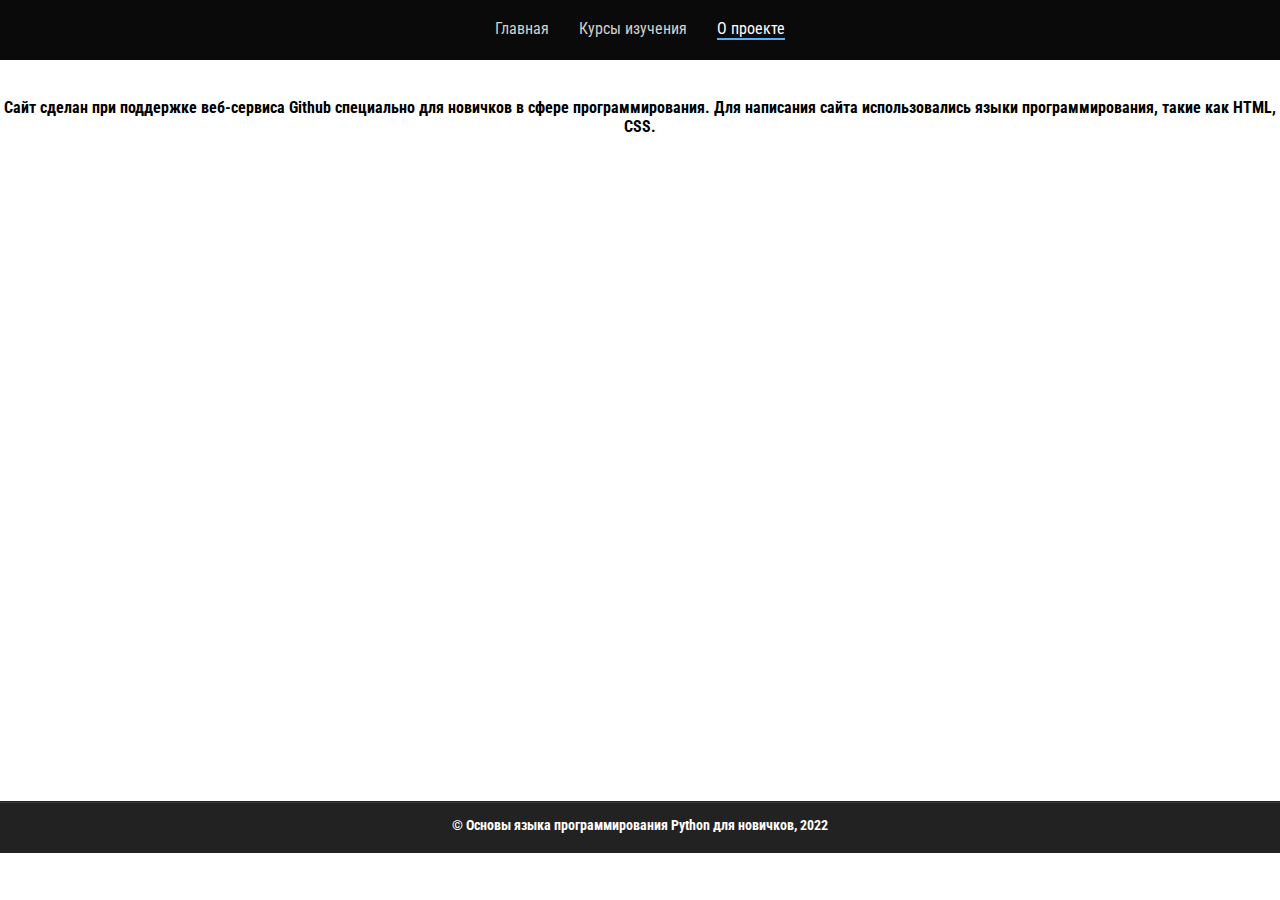
<file: about.html>
<!DOCTYPE html>
<html lang="ru">
<head>
	<meta charset="UTF-8">
	<meta name="viewport" content="width=device-width, initial-scale=1.0">
	<link rel="stylesheet" href="css/style.css">
	<link rel="stylesheet" href="https://cdn.jsdelivr.net/npm/bootstrap-icons@1.8.1/font/bootstrap-icons.css">
	<!-- <script src="http://code.jquery.com/jquery-latest.js"></script> -->
	<script src="https://code.jquery.com/jquery-3.5.0.js"></script>
	<script type="text/javascript" src="js/main.js"></script>
	<script type="text/javascript">
	</script>
	<title>Основы языка программирования Python для новичков</title>
</head>
<body>
	<div class="menu">
		<ul>
			<li id="item"><a href="index.html" class="link">Главная</a></li>
			<li id="item"><a href="kurce.html" class="link">Курсы изучения</a></li>
			<li id="item"><a href="#" class="nolink">О проекте</a></li>
		</ul>
	</div>
	
	<p>                                                                                                                                                                                                                                                                                                                                                                                                                                                                                                                                                                                                                                                                                                                                                                                                                                                                                                                                                                                                                                                                                                                                                                                                                                                                                                                                                                                                                                                                                                                                                                                                                                                                                                                                                                                                                                                                  </p><br>
	<p>                                                                                                                                                                                                                                                                                                                                                                                                                                                                                                                                                                                                                                                                                                                                                                                                                                                                                                                                                                                                                                                                                                                                                                                                                                                                                                                                                                                                                                                                                                                                                                                                                                                                                                                                                                                                                                                                  </p><br>
	<center><p><b>Сайт сделан при поддержке веб-сервиса Github специально для новичков в сфере программирования. Для написания сайта использовались языки программирования, такие как HTML, CSS.</p></center><br>

	<p>                                                                                                                                                                                                                                                                                                                                                                                                                                                                                                                                                                                                                                                                                                                                                                                                                                                                                                                                                                                                                                                                                                                                                                                                                                                                                                                                                                                                                                                                                                                                                                                                                                                                                                                                                                                                                                                                  </p><br>
	<p>                                                                                                                                                                                                                                                                                                                                                                                                                                                                                                                                                                                                                                                                                                                                                                                                                                                                                                                                                                                                                                                                                                                                                                                                                                                                                                                                                                                                                                                                                                                                                                                                                                                                                                                                                                                                                                                                  </p><br>
	<p>                                                                                                                                                                                                                                                                                                                                                                                                                                                                                                                                                                                                                                                                                                                                                                                                                                                                                                                                                                                                                                                                                                                                                                                                                                                                                                                                                                                                                                                                                                                                                                                                                                                                                                                                                                                                                                                                  </p><br>
	<p>                                                                                                                                                                                                                                                                                                                                                                                                                                                                                                                                                                                                                                                                                                                                                                                                                                                                                                                                                                                                                                                                                                                                                                                                                                                                                                                                                                                                                                                                                                                                                                                                                                                                                                                                                                                                                                                                  </p><br>
	<p>                                                                                                                                                                                                                                                                                                                                                                                                                                                                                                                                                                                                                                                                                                                                                                                                                                                                                                                                                                                                                                                                                                                                                                                                                                                                                                                                                                                                                                                                                                                                                                                                                                                                                                                                                                                                                                                                  </p><br>
	<p>                                                                                                                                                                                                                                                                                                                                                                                                                                                                                                                                                                                                                                                                                                                                                                                                                                                                                                                                                                                                                                                                                                                                                                                                                                                                                                                                                                                                                                                                                                                                                                                                                                                                                                                                                                                                                                                                  </p><br>


	<p>                                                                                                                                                                                                                                                                                                                                                                                                                                                                                                                                                                                                                                                                                                                                                                                                                                                                                                                                                                                                                                                                                                                                                                                                                                                                                                                                                                                                                                                                                                                                                                                                                                                                                                                                                                                                                                                                  </p><br>
	<p>                                                                                                                                                                                                                                                                                                                                                                                                                                                                                                                                                                                                                                                                                                                                                                                                                                                                                                                                                                                                                                                                                                                                                                                                                                                                                                                                                                                                                                                                                                                                                                                                                                                                                                                                                                                                                                                                  </p><br>
	<p>                                                                                                                                                                                                                                                                                                                                                                                                                                                                                                                                                                                                                                                                                                                                                                                                                                                                                                                                                                                                                                                                                                                                                                                                                                                                                                                                                                                                                                                                                                                                                                                                                                                                                                                                                                                                                                                                  </p><br>
	<p>                                                                                                                                                                                                                                                                                                                                                                                                                                                                                                                                                                                                                                                                                                                                                                                                                                                                                                                                                                                                                                                                                                                                                                                                                                                                                                                                                                                                                                                                                                                                                                                                                                                                                                                                                                                                                                                                  </p><br>
	<p>                                                                                                                                                                                                                                                                                                                                                                                                                                                                                                                                                                                                                                                                                                                                                                                                                                                                                                                                                                                                                                                                                                                                                                                                                                                                                                                                                                                                                                                                                                                                                                                                                                                                                                                                                                                                                                                                  </p><br>
	<p>                                                                                                                                                                                                                                                                                                                                                                                                                                                                                                                                                                                                                                                                                                                                                                                                                                                                                                                                                                                                                                                                                                                                                                                                                                                                                                                                                                                                                                                                                                                                                                                                                                                                                                                                                                                                                                                                  </p><br>


	<p>                                                                                                                                                                                                                                                                                                                                                                                                                                                                                                                                                                                                                                                                                                                                                                                                                                                                                                                                                                                                                                                                                                                                                                                                                                                                                                                                                                                                                                                                                                                                                                                                                                                                                                                                                                                                                                                                  </p><br>
	<p>                                                                                                                                                                                                                                                                                                                                                                                                                                                                                                                                                                                                                                                                                                                                                                                                                                                                                                                                                                                                                                                                                                                                                                                                                                                                                                                                                                                                                                                                                                                                                                                                                                                                                                                                                                                                                                                                  </p><br>
	<p>                                                                                                                                                                                                                                                                                                                                                                                                                                                                                                                                                                                                                                                                                                                                                                                                                                                                                                                                                                                                                                                                                                                                                                                                                                                                                                                                                                                                                                                                                                                                                                                                                                                                                                                                                                                                                                                                  </p><br>
	<p>                                                                                                                                                                                                                                                                                                                                                                                                                                                                                                                                                                                                                                                                                                                                                                                                                                                                                                                                                                                                                                                                                                                                                                                                                                                                                                                                                                                                                                                                                                                                                                                                                                                                                                                                                                                                                                                                  </p><br>
	<p>                                                                                                                                                                                                                                                                                                                                                                                                                                                                                                                                                                                                                                                                                                                                                                                                                                                                                                                                                                                                                                                                                                                                                                                                                                                                                                                                                                                                                                                                                                                                                                                                                                                                                                                                                                                                                                                                  </p><br>
	<p>                                                                                                                                                                                                                                                                                                                                                                                                                                                                                                                                                                                                                                                                                                                                                                                                                                                                                                                                                                                                                                                                                                                                                                                                                                                                                                                                                                                                                                                                                                                                                                                                                                                                                                                                                                                                                                                                  </p><br>

	<p>                                                                                                                                                                                                                                                                                                                                                                                                                                                                                                                                                                                                                                                                                                                                                                                                                                                                                                                                                                                                                                                                                                                                                                                                                                                                                                                                                                                                                                                                                                                                                                                                                                                                                                                                                                                                                                                                  </p><br>
	<p>                                                                                                                                                                                                                                                                                                                                                                                                                                                                                                                                                                                                                                                                                                                                                                                                                                                                                                                                                                                                                                                                                                                                                                                                                                                                                                                                                                                                                                                                                                                                                                                                                                                                                                                                                                                                                                                                  </p><br>
	<p>                                                                                                                                                                                                                                                                                                                                                                                                                                                                                                                                                                                                                                                                                                                                                                                                                                                                                                                                                                                                                                                                                                                                                                                                                                                                                                                                                                                                                                                                                                                                                                                                                                                                                                                                                                                                                                                                  </p><br>
	<p>                                                                                                                                                                                                                                                                                                                                                                                                                                                                                                                                                                                                                                                                                                                                                                                                                                                                                                                                                                                                                                                                                                                                                                                                                                                                                                                                                                                                                                                                                                                                                                                                                                                                                                                                                                                                                                                                  </p><br>
	<p>                                                                                                                                                                                                                                                                                                                                                                                                                                                                                                                                                                                                                                                                                                                                                                                                                                                                                                                                                                                                                                                                                                                                                                                                                                                                                                                                                                                                                                                                                                                                                                                                                                                                                                                                                                                                                                                                  </p><br>
	<p>                                                                                                                                                                                                                                                                                                                                                                                                                                                                                                                                                                                                                                                                                                                                                                                                                                                                                                                                                                                                                                                                                                                                                                                                                                                                                                                                                                                                                                                                                                                                                                                                                                                                                                                                                                                                                                                                  </p><br>

	<p>                                                                                                                                                                                                                                                                                                                                                                                                                                                                                                                                                                                                                                                                                                                                                                                                                                                                                                                                                                                                                                                                                                                                                                                                                                                                                                                                                                                                                                                                                                                                                                                                                                                                                                                                                                                                                                                                  </p><br>
	<p>                                                                                                                                                                                                                                                                                                                                                                                                                                                                                                                                                                                                                                                                                                                                                                                                                                                                                                                                                                                                                                                                                                                                                                                                                                                                                                                                                                                                                                                                                                                                                                                                                                                                                                                                                                                                                                                                  </p><br>
	<p>                                                                                                                                                                                                                                                                                                                                                                                                                                                                                                                                                                                                                                                                                                                                                                                                                                                                                                                                                                                                                                                                                                                                                                                                                                                                                                                                                                                                                                                                                                                                                                                                                                                                                                                                                                                                                                                                  </p><br>
	<p>                                                                                                                                                                                                                                                                                                                                                                                                                                                                                                                                                                                                                                                                                                                                                                                                                                                                                                                                                                                                                                                                                                                                                                                                                                                                                                                                                                                                                                                                                                                                                                                                                                                                                                                                                                                                                                                                  </p><br>
	<p>                                                                                                                                                                                                                                                                                                                                                                                                                                                                                                                                                                                                                                                                                                                                                                                                                                                                                                                                                                                                                                                                                                                                                                                                                                                                                                                                                                                                                                                                                                                                                                                                                                                                                                                                                                                                                                                                  </p><br>
	<p>                                                                                                                                                                                                                                                                                                                                                                                                                                                                                                                                                                                                                                                                                                                                                                                                                                                                                                                                                                                                                                                                                                                                                                                                                                                                                                                                                                                                                                                                                                                                                                                                                                                                                                                                                                                                                                                                  </p><br>

	<p>                                                                                                                                                                                                                                                                                                                                                                                                                                                                                                                                                                                                                                                                                                                                                                                                                                                                                                                                                                                                                                                                                                                                                                                                                                                                                                                                                                                                                                                                                                                                                                                                                                                                                                                                                                                                                                                                  </p><br>
	<p>                                                                                                                                                                                                                                                                                                                                                                                                                                                                                                                                                                                                                                                                                                                                                                                                                                                                                                                                                                                                                                                                                                                                                                                                                                                                                                                                                                                                                                                                                                                                                                                                                                                                                                                                                                                                                                                                  </p><br>
	<p>                                                                                                                                                                                                                                                                                                                                                                                                                                                                                                                                                                                                                                                                                                                                                                                                                                                                                                                                                                                                                                                                                                                                                                                                                                                                                                                                                                                                                                                                                                                                                                                                                                                                                                                                                                                                                                                                  </p><br>
	<p>                                                                                                                                                                                                                                                                                                                                                                                                                                                                                                                                                                                                                                                                                                                                                                                                                                                                                                                                                                                                                                                                                                                                                                                                                                                                                                                                                                                                                                                                                                                                                                                                                                                                                                                                                                                                                                                                  </p><br>
	
	<footer>
		<div class="copyright">
			<p>&copy; Основы языка программирования Python для новичков, 2022</p>
		</div>
	</footer>
</body>
</html>
</file>
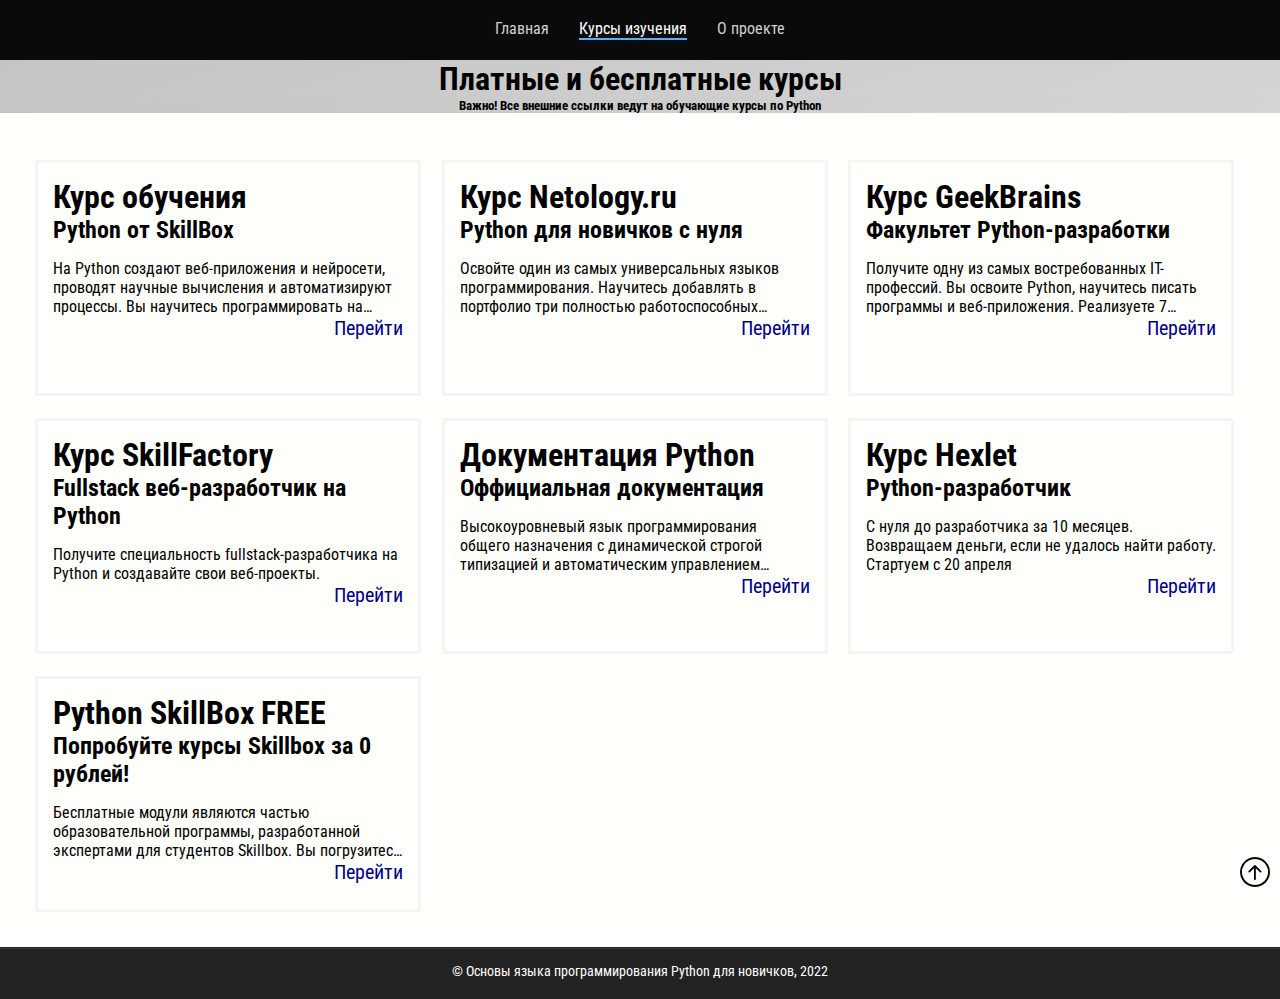
<file: kurce.html>
<!DOCTYPE html>
<html lang="ru">
<head>
	<meta charset="UTF-8">
	<meta name="viewport" content="width=device-width, initial-scale=1.0">
	<link rel="stylesheet" href="css/style.css">
	<link rel="stylesheet" href="https://cdn.jsdelivr.net/npm/bootstrap-icons@1.8.1/font/bootstrap-icons.css">
	<!-- <script src="http://code.jquery.com/jquery-latest.js"></script> -->
	<script src="https://code.jquery.com/jquery-3.5.0.js"></script>
	<script type="text/javascript" src="js/main.js"></script>
	<script type="text/javascript">
	</script>
	<title>Основы языка программирования Python для новичков</title>
</head>
<body>
	<div class="scroll-up">
		<a href="#st"><i class="bi bi-arrow-up-circle"></i></a>
	</div>
	<div class="menu">
		<ul>
			<li id="item"><a href="index.html" class="link">Главная</a></li>
			<li id="item"><a href="#" class="nolink">Курсы изучения</a></li>
			<li id="item"><a href="about.html" class="link">О проекте</a></li>
		</ul>
	</div>

	<div class="main" id="st">
		<h1 id="textalign">Платные и бесплатные курсы</h1>
		<h5 id="textalign">Важно! Все внешние ссылки ведут на обучающие курсы по Python</h5>
		<div class="re1">
			<div class="block-col-row">
				<h1>Курс обучения</h1>
				<h2>Python от SkillBox</h2>
				<p id="text-description">
					На Python создают веб-приложения и нейросети, проводят научные вычисления и автоматизируют процессы. Вы научитесь программировать на востребованном языке с нуля, напишете Telegram-бота для турагентства и сможете начать карьеру в разработке.
				</p>
				<a href="https://skillbox.ru/course/python-basic-upsale/">Перейти</a>
			</div>
			<div class="block-col-row">
				<h1>Курс Netology.ru</h1>
				<h2>Python для новичков с нуля</h2>
				<p id="text-description">
					Освойте один из самых универсальных языков программирования.
					Научитесь добавлять в портфолио три полностью работоспособных проекта.
					Получите опыт работы в команде — выполните совместный проект с одногруппниками.
				</p>
				<a href="https://netology.ru/programs/python?utm_source=advcake&utm_medium=cpa&utm_campaign=affiliate&utm_content=kpvcom&utm_term=b29ef72dec8f904aea241b197de4ed70#/main">Перейти</a>
			</div>
			<div class="block-col-row">
				<h1>Курс GeekBrains</h1>
				<h2>Факультет Python-разработки</h2>
				<p id="text-description">
					Получите одну из самых востребованных IT-профессий. Вы освоите Python, научитесь писать программы и веб-приложения. Реализуете 7 проектов для портфолио, а мы дадим гарантию трудоустройства.
				</p>
				<a href="https://gb.ru/geek_university/python?utm_source=aff&utm_medium=cpa&utm_campaign=aff_cpa_admitad&utm_content=129852&utm_term=bc3d32d583798d9dfe53fabceef68a25">Перейти</a>
			</div>
			<div class="block-col-row">
				<h1>Курс SkillFactory</h1>
				<h2>Fullstack веб-разработчик на Python</h2>
				<p id="text-description">
					Получите специальность fullstack-разработчика на Python и создавайте свои веб-проекты.
				</p>
				<a href="https://skillfactory.ru/python-for-web-developers?utm_source=advcake&utm_medium=cpa&utm_campaign=affiliate&utm_content=kpvcom&advcake_params=2e759649e4d219d889346b4fb82cbf2e&utm_term=2e759649e4d219d889346b4fb82cbf2e">Перейти</a>
			</div>
			<div class="block-col-row">
				<h1>Документация Python</h1>
				<h2>Оффициальная документация</h2>
				<p id="text-description">
					Высокоуровневый язык программирования общего назначения с динамической строгой типизацией и автоматическим управлением памятью
				</p>
				<a href="https://docs.python.org/3/index.html">Перейти</a>
			</div>
			<div class="block-col-row">
				<h1>Курс Hexlet</h1>
				<h2>Python-разработчик</h2>
				<p id="text-description">
					С нуля до разработчика за 10 месяцев. Возвращаем деньги, если не удалось найти работу. Стартуем с 20 апреля
				</p>
				<a href="https://ru.hexlet.io/programs/python">Перейти</a>
			</div>
			<div class="block-col-row">
				<h1>Python SkillBox FREE</h1>
				<h2>Попробуйте курсы Skillbox за 0 рублей!</h2>
				<p id="text-description">
					Бесплатные модули являются частью образовательной программы, разработанной экспертами для студентов Skillbox. Вы погрузитесь в новую профессию и поймёте, продолжать обучение или попробовать другой курс.
				</p>
				<a href="https://free.skillbox.ru/?utm_source=advcake&utm_medium=cpa&utm_campaign=affiliate&utm_content=shapolovalexey&advcake_params=e4107746097dfc23acf77acd4f6c603a&utm_term=e4107746097dfc23acf77acd4f6c603a#code&sub1=python&sub2=adblockfree&keyword=proityru">Перейти</a>
			</div>
		</div>
	</div>

	<footer>
		<div class="copyright">
			<p>&copy; Основы языка программирования Python для новичков, 2022</p>
		</div>
	</footer>
</body>
</html>
</file>
<file: css/style.css>
@import url('https://fonts.googleapis.com/css2?family=Open+Sans&family=Poppins&family=Roboto+Condensed&display=swap');

*{
	margin: 0;
	padding: 0;
	font-family: 'Open Sans', sans-serif;
	font-family: 'Poppins', sans-serif;
	font-family: 'Roboto Condensed', sans-serif;
}

.menu{
	position: sticky;
	display: flex;
	justify-content: center;
	background-color: #0a0a0a;
	width: 100%;
	height: 60px;
	top: 0;
	z-index: 50;
}
@media(max-width: 615px){
	.banner{
		overflow-y: auto;
	}
}
@media(max-width: 370px){
	.menu ul{
		margin: 0 5px;
		padding: 2px;
	}
}

.menu ul li{
	margin: 0 9px;
	line-height: 47px;
	display: inline-block;
	padding: 4px;
}


.menu ul li a{
	color: #ced1cd;
	text-decoration: none;
	vertical-align: middle;
}

.menu ul li a.link:hover{
	color: #ffffff;
	border-bottom: 2px solid rgb(87, 176, 255);
}

.menu ul li a.nolink, a.nolink:hover, a.nolink:active{
	color: #ffffff;
	border-bottom: 2px solid rgb(87, 176, 255);
}

.banner{
	display: grid;
	grid-template-columns: 2fr 2fr;
	/*background-color: #1a1a1a;*/
	height: 550px auto;
	max-height: 560px;
	width: 100%;
	background: linear-gradient(45deg, #363636, #030303);
	color: #dbdbdb;
}
.banner p{
	margin: 15px;
	font-size: 19px;
}
.banner span{
	color: #9c8a81;
	font-size: 25px;
}
.cA1{
	display: grid;
	grid-template-columns: 2fr 2fr;
	background: linear-gradient(45deg, #bcc3c4, gray);
	height: 100%;
	border-bottom: 2px solid gray;
}
.cA1 .block{
	margin: 15px;
}
#block-box2{
	position: relative;
    text-align: center;
}
#block-box2 .myth .t{
	position: absolute;
    bottom: 0;
    left: 50%;
    transform: translate(-50%);
    background-color: rgba(0,0,0,0.5);
}
#block-box2 .myth .t a{
	color: white;
	text-decoration: none;
}

.main{
	width: 100%;
	background-color: #fffffb;
}
.main h1#textalign, h5#textalign{
	text-align: center;
	background: linear-gradient(160deg, #c5c5c5, #d4d4d4);
}
.main .re1{
	display: grid;
	padding: 20px;
	margin: 15px;
	grid-gap: 10px;
	grid-template-columns: repeat(3, 2fr);
}
.block-col-row{
	margin-top: 12px;
	width: 350px;
	max-height: 200px;
	min-height: 200px;
	padding: 15px;
	border: 3px solid #f5f5f5;
	overflow: hidden;
	text-overflow: ellipsis;
	transition: 0.09s;
}
.block-col-row:hover{
	border-radius: 15px;
	border: none;
	box-shadow: 0 14px 28px rgba(0,0,0,0.15), 0 10px 10px rgba(0,0,0,0.10), 0 14px 28px rgba(0,0,0,0.15);
}
.scroll-up{
	position: fixed;
	bottom: 10px;
	right: 10px;
	font-size: 30px;
}
.scroll-up a{
	color: black;
}
.block-col-row a{
	display: inline-block;
	float: right;
	font-size: 20px;
	text-decoration: none;
	color: darkblue;
	transition: 0.3s;
}
.block-col-row a:hover{
	color: black;
	transform: translateX(5px);
}
#text-description{
	margin-top: 15px;
	overflow: hidden;
}
.block-col-row #text-description{
	display: -webkit-box;
	-webkit-line-clamp: 3; /* сколько оставить строк */
	-webkit-box-orient: vertical;
}
footer {
    background: #222222;
    padding: 15px;
    border-top: 1px solid transparent;
    box-shadow: inset 0 1px 0 rgba(255,255,255,0.1);
}
footer p{
	text-align: center;
}
.copyright {
    font-size: 16px;
    display: block;
    margin: 0 0 5px 0;
}
.copyright p {
    font-size: 14px;
    color: #FFFFFF;
}
.copyright a {
	color: cornflowerblue;
}
</file>
